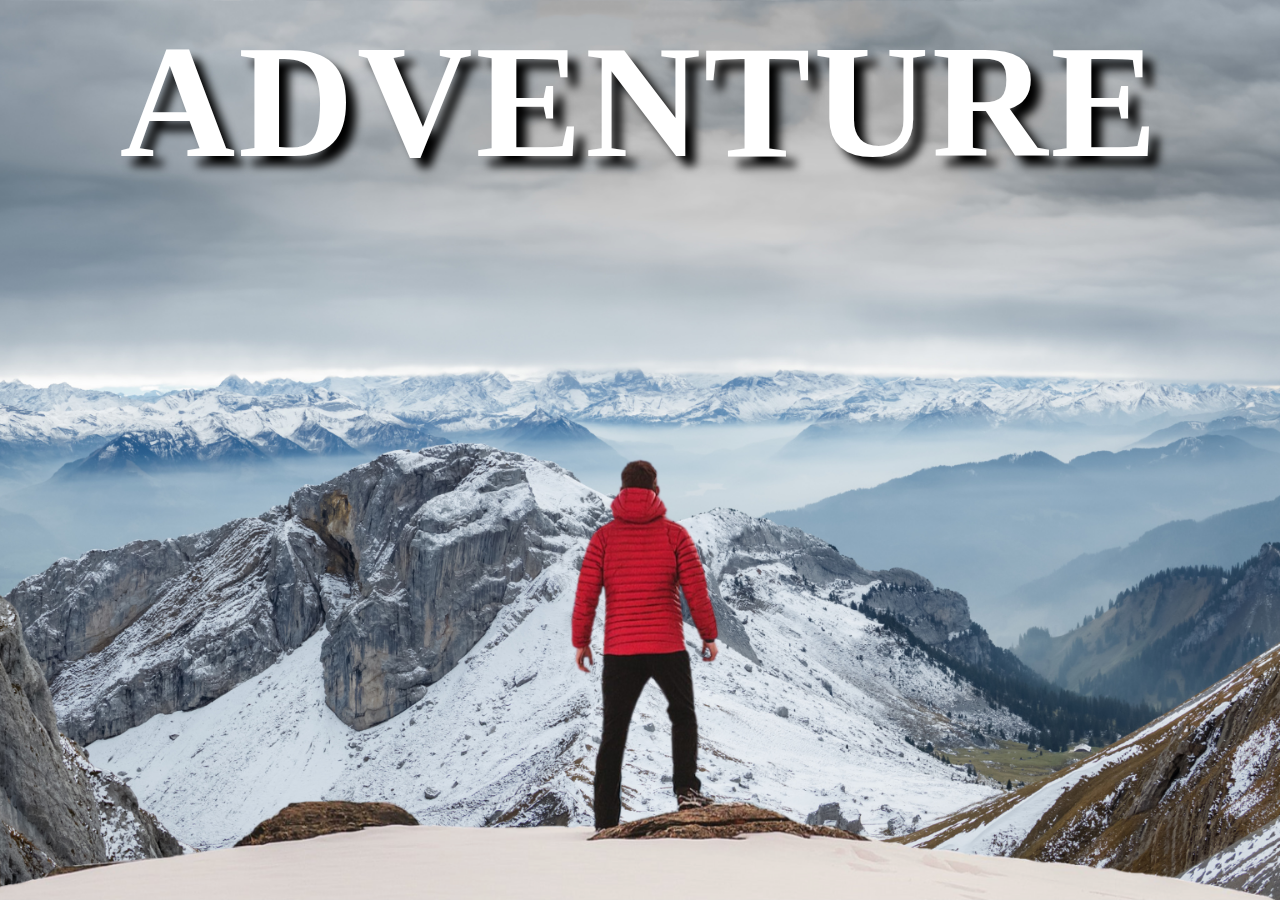
<file: 6-parallax/index.html>
<!DOCTYPE html>
<html lang="en">
<head>
    <meta charset="UTF-8">
    <meta name="viewport" content="width=device-width, initial-scale=1.0">
    <title>Document</title>
    <link rel="stylesheet" href="style.css">
</head>
<body>
    <div id="main-div">


        <div class="container">


        <img src="background.png" class="background">


        <img src="foreground.png" class="foreground">


        <h1>ADVENTURE</h1>

        </div>


        <div class="about">

            <p>Lorem ipsum dolor, sit amet consectetur adipisicing elit. Unde natus, laudantium velit quia laborum ipsa ad doloribus vitae eos similique! Fugiat consequuntur numquam praesentium ut molestias voluptatum est soluta nostrum laudantium reiciendis eveniet, nulla necessitatibus et repellendus animi, modi, deleniti recusandae facilis esse voluptates ipsum quo cupiditate dolorem. Repudiandae eius, aperiam et quo quae mollitia quasi provident tempora quia minus eum molestias corporis obcaecati adipisci dolores, nihil culpa expedita sed minima laboriosam voluptatibus consequuntur in eveniet possimus? Quos eum tenetur impedit commodi mollitia in odit temporibus accusamus, aspernatur tempore laudantium voluptatum. Hic nesciunt sunt assumenda in quos animi accusantium corporis!
            </p>

        </div>



    </div>
    
</body>
</html>
</file>
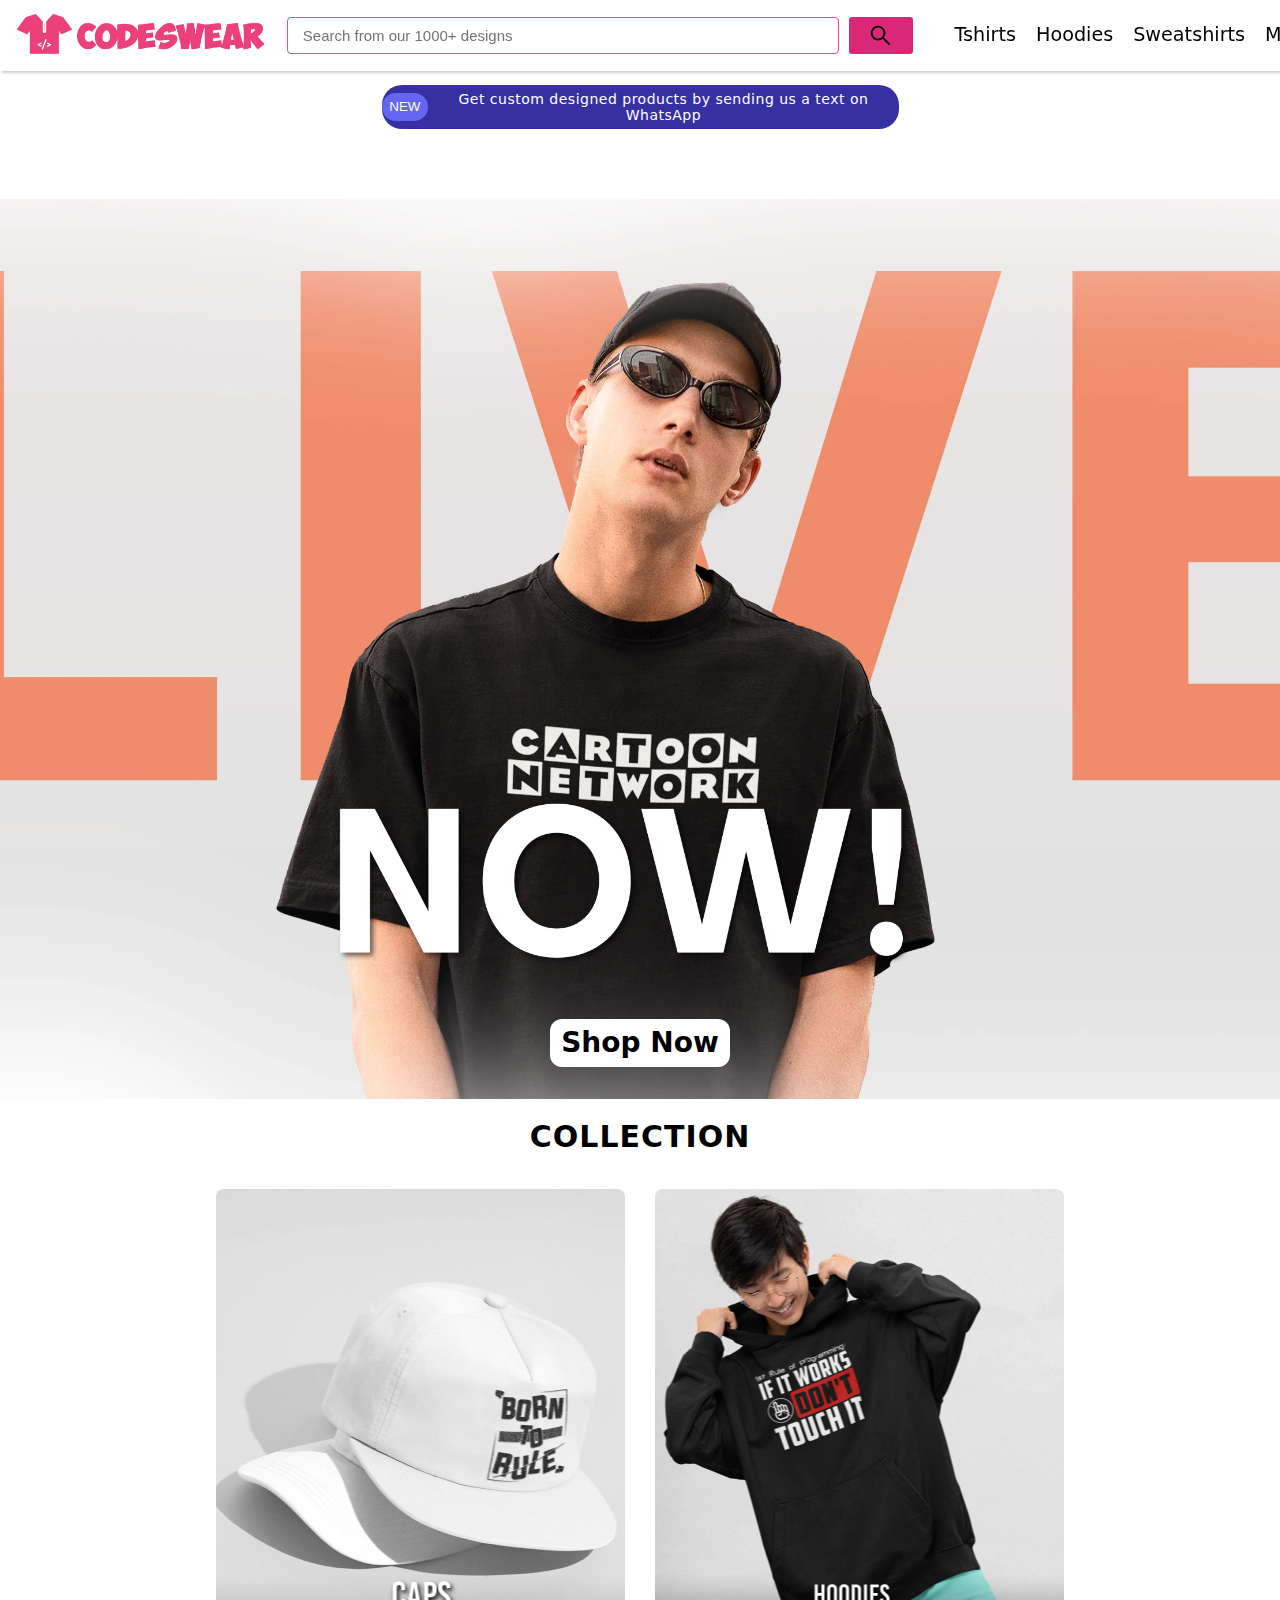
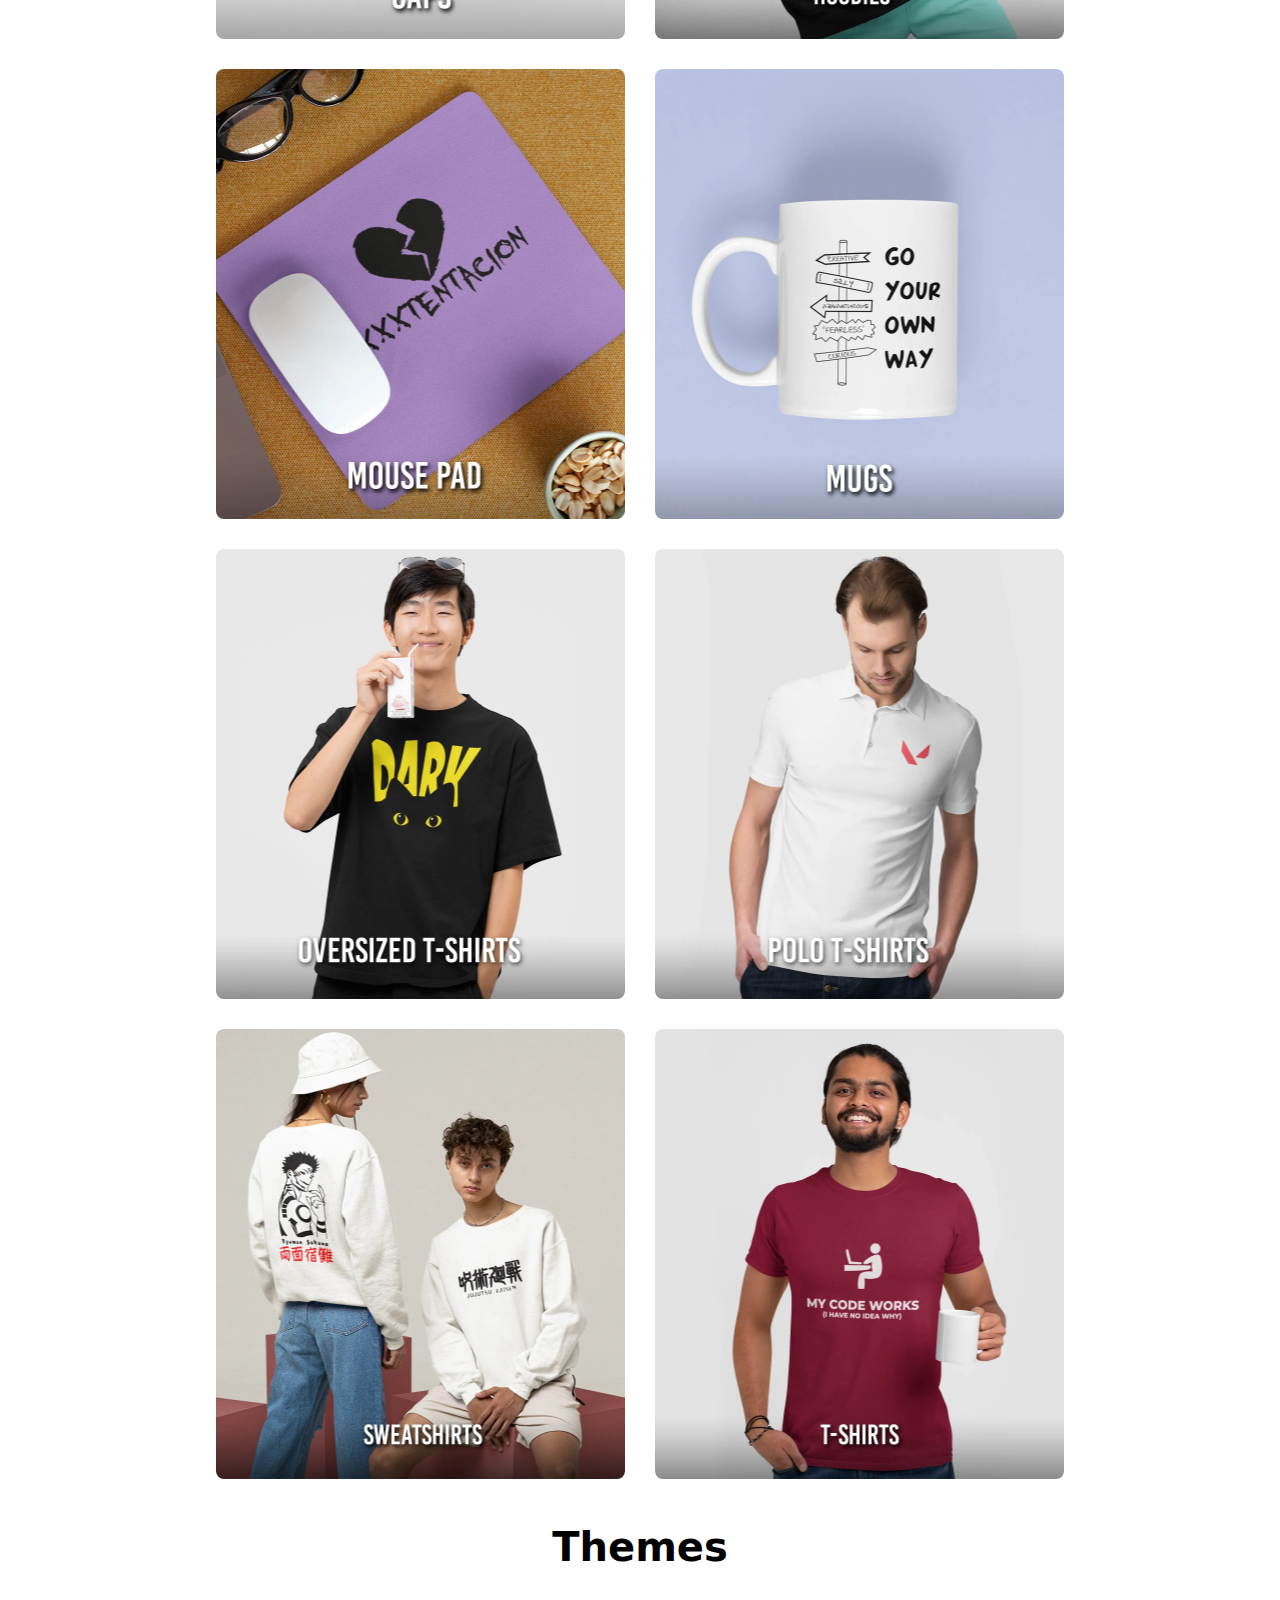
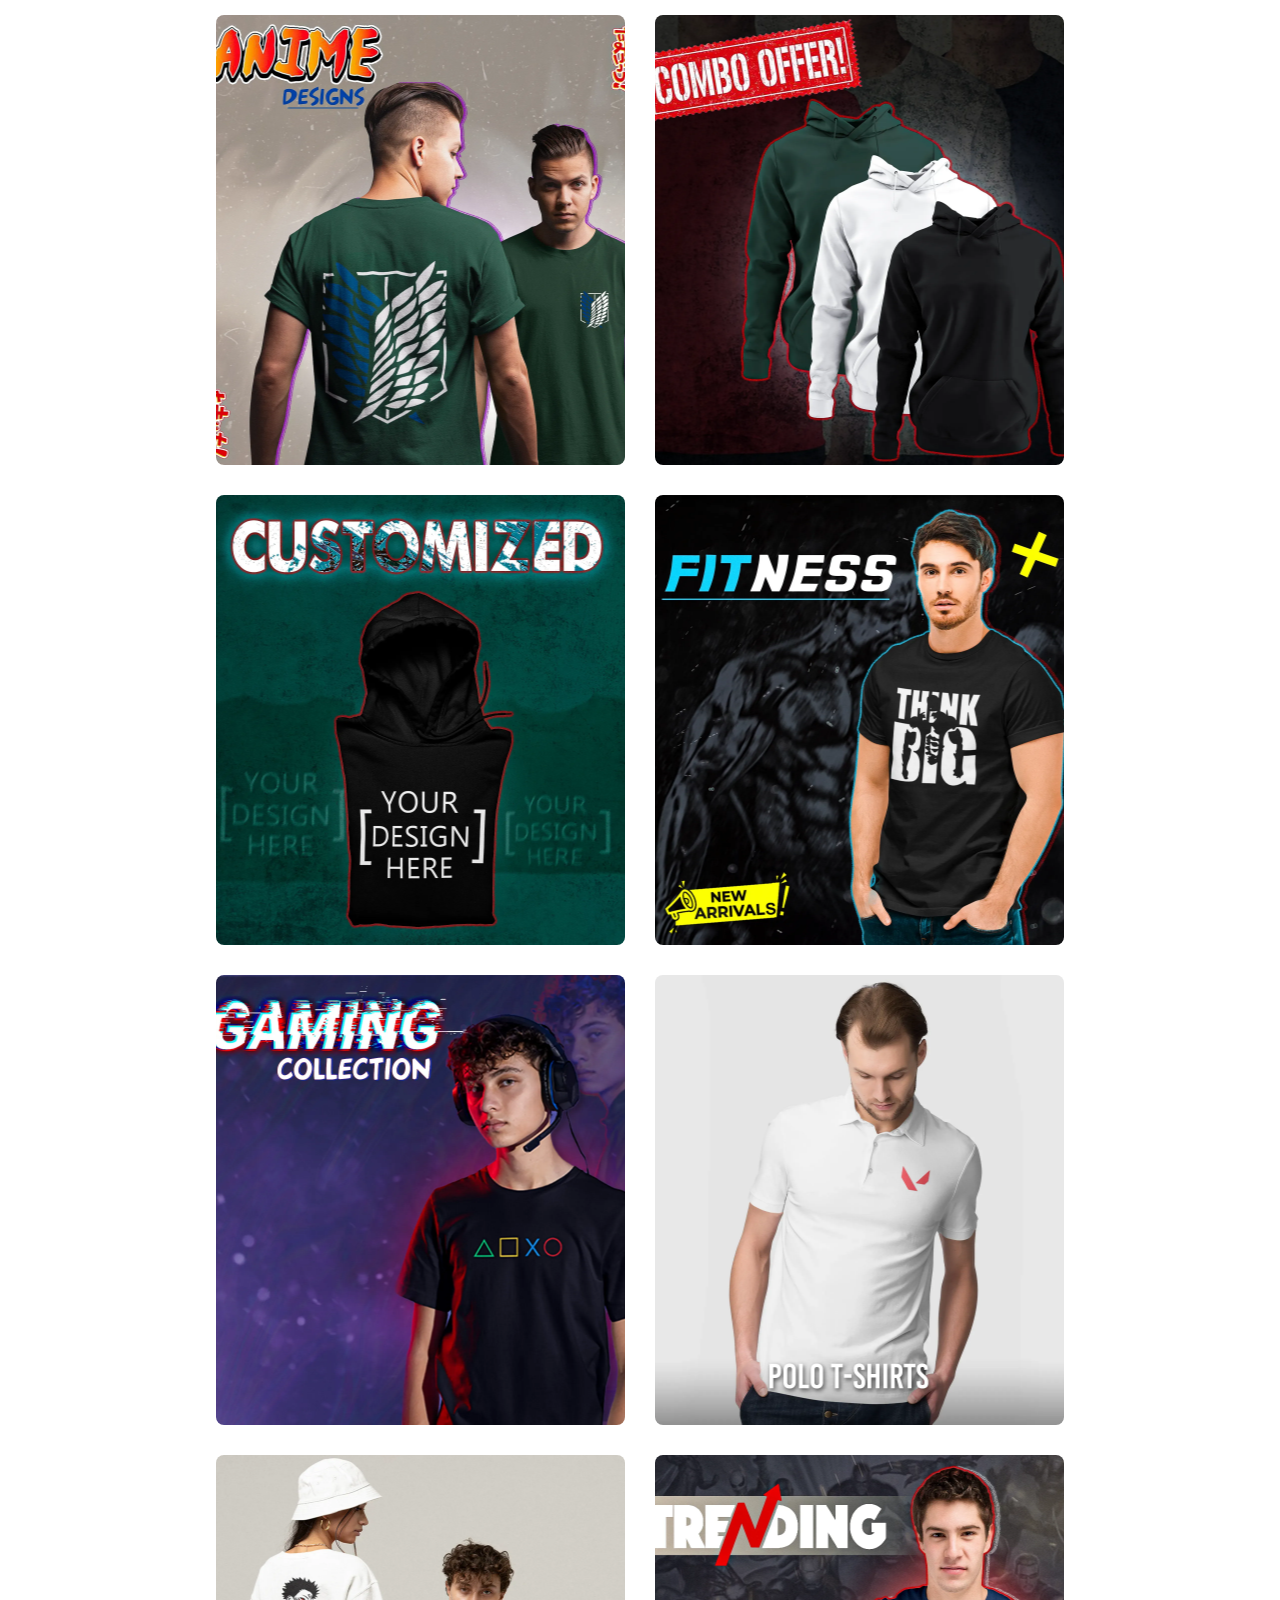
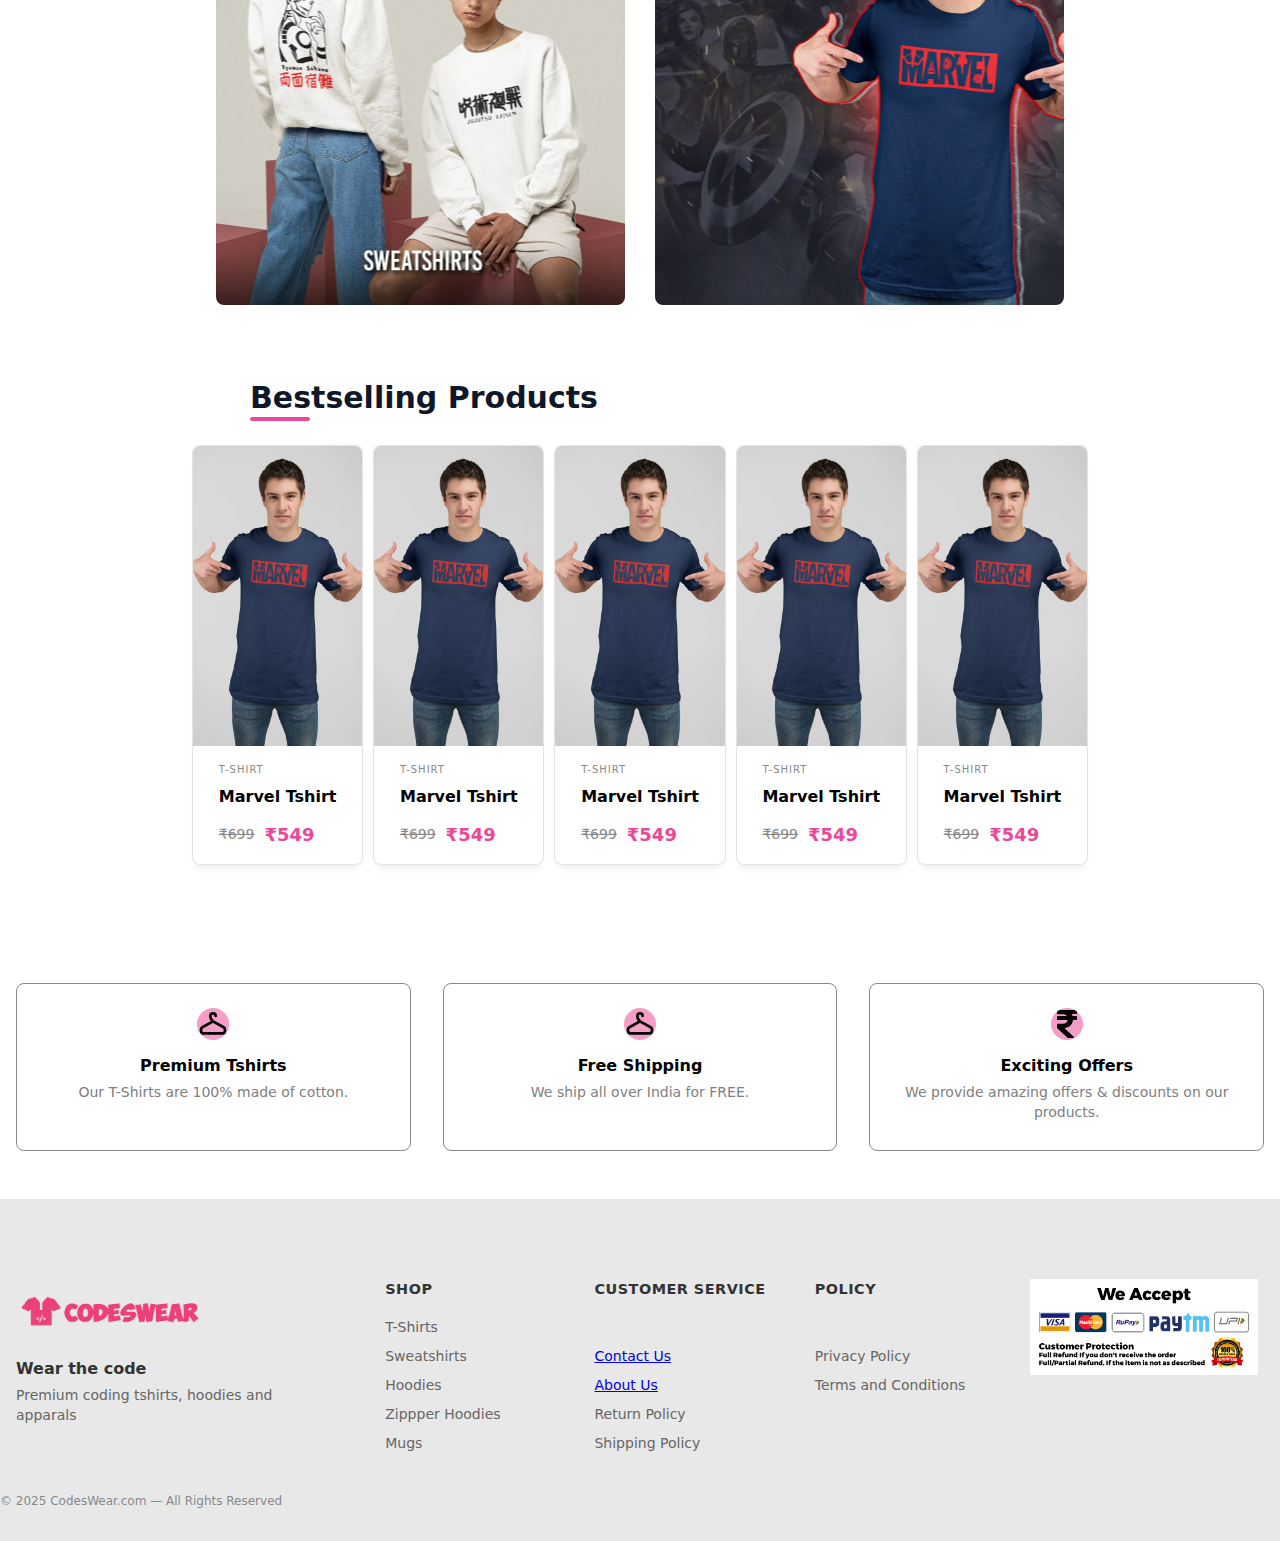
<file: project-1/js/index.html>
<!DOCTYPE html>
<html lang="en">
  <head>
    <meta charset="UTF-8" />
    <meta name="viewport" content="width=device-width, initial-scale=1.0" />
    <link rel="stylesheet" href="../css/style.css" />
    <title>Document</title>
  </head>
  <body>
    <!-- *************HEADER****************** -->
    <header id="header">
      <nav class="navbar">
        <div id="all-content">
          <div class="right-content">
            <div class="logo"></div>

            <div class="search-content">
              <input
                type="text"
                class="context"
                placeholder="Search from our 1000+ designs"
              />
              <input type="button" class="btn-logo" />
            </div>
          </div>
        </div>
        <!-- **********************NAVBAR-ITEMS******************************** -->
        <div class="left-content">
          <ul class="navbar-items">
            <li class="navbar-item">Tshirts</li>
            <li class="navbar-item">Hoodies</li>
            <li class="navbar-item">Sweatshirts</li>
            <li class="navbar-item">Mugs</li>
            <li class="navbar-item">Mousepads</li>
            <li class="navbar-item">Caps</li>
          </ul>
        </div>
        <!-- ************************NAVBAR-ICONS******************************************* -->
        <div class="left-logo">
          <img src="../assets/asset 5.svg" class="shopping-logo" />
          <input type="button" class="login-btn" value="Login" />
          <img src="../assets/asset 11.svg" alt="" class="dark-logo" />
        </div>
      </nav>
    </header>

    <!-- ********************NEW WHATSAPPS******************* -->

    <section>
      <div class="new">
        <button class="new-btn">NEW</button>
        <p class="para">
          Get custom designed products by sending us a text on WhatsApp
        </p>
      </div>
    </section>

    <!-- ************************************************* -->

    <section class="offers">
      <div class="offers-content">
        <p class="shop-now">Shop Now</p>
      </div>
    </section>

    <!--  -->

    <!-- ****************COLLECTION-PART*******************888 -->

    <div class="collection">COLLECTION</div>

    <div class="items-list">
      <ul class="all-items">
        <li class="caps hw"></li>
        <li class="hoodies hw"></li>
        <li class="mouse-pad hw"></li>
        <li class="Mugs hw"></li>
        <li class="oversized-Tshirts hw"></li>
        <li class="polo hw"></li>
        <li class="Sweatshirts hw"></li>
        <li class="tshirt hw"></li>
      </ul>
    </div>

    <!-- ******************THEMES********************* -->

    <div class="themes">Themes</div>

    <!-- xxxxxxxxxxxxxxxxxxxxxxxxxxxxxxx -->

    <div class="items-list">
      <ul class="all-items">
        <li class="anime"></li>
        <li class="combooffers"></li>
        <li class="customized"></li>
        <li class="fitness"></li>
        <li class="gaming"></li>
        <li class="polo"></li>
        <li class="Sweatshirts"></li>
        <li class="treding"></li>
      </ul>
    </div>

    <!-- xxxxxxxxxxxxxxxxxxxxxxxxxxxxxxxxxxxxxxxxxxxxxxx -->

    <!-- *************************BEST SELLING PART******************************* -->

    <div class="best-pro">
      <h2 class="section-title">Bestselling Products</h2>
    </div>

    <!-- ****************************SELLING CART***************************** -->

    <section class="card">
      <div class="all-card">
        <div class="product-card">
          <div class="product-image"></div>

          <div class="product-info">
            <div class="product-category">T-SHIRT</div>

            <h2 class="product-title">Marvel Tshirt</h2>

            <div class="product-pricing">
              <span class="original-price">₹699</span>
              <span class="sale-price">₹549</span>
            </div>
          </div>
        </div>

        <div class="product-card">
          <div class="product-image"></div>
          <div class="product-info">
            <div class="product-category">T-SHIRT</div>
            <h2 class="product-title">Marvel Tshirt</h2>
            <div class="product-pricing">
              <span class="original-price">₹699</span>
              <span class="sale-price">₹549</span>
            </div>
          </div>
        </div>

        <div class="product-card">
          <div class="product-image"></div>
          <div class="product-info">
            <div class="product-category">T-SHIRT</div>
            <h2 class="product-title">Marvel Tshirt</h2>
            <div class="product-pricing">
              <span class="original-price">₹699</span>
              <span class="sale-price">₹549</span>
            </div>
          </div>
        </div>

        <div class="product-card">
          <div class="product-image"></div>
          <div class="product-info">
            <div class="product-category">T-SHIRT</div>
            <h2 class="product-title">Marvel Tshirt</h2>
            <div class="product-pricing">
              <span class="original-price">₹699</span>
              <span class="sale-price">₹549</span>
            </div>
          </div>
        </div>

        <div class="product-card">
          <div class="product-image"></div>
          <div class="product-info">
            <div class="product-category">T-SHIRT</div>
            <h2 class="product-title">Marvel Tshirt</h2>
            <div class="product-pricing">
              <span class="original-price">₹699</span>
              <span class="sale-price">₹549</span>
            </div>
          </div>
        </div>
      </div>
    </section>

    <!-- **********************ABOUT SERVICE*******************************8 -->

    <section id="offers">
      <div class="all-offers">
        <div class="offer-one">
          <div class="offer-logo1"></div>
          <div class="offer-text">Premium Tshirts</div>
          <div class="offer-text1">Our T-Shirts are 100% made of cotton.</div>
        </div>

        <div class="offer-one">
          <div class="offer-logo2"></div>
          <div class="offer-text">Free Shipping</div>
          <div class="offer-text1">We ship all over India for FREE.</div>
        </div>

        <div class="offer-one">
          <div class="offer-logo3"></div>
          <div class="offer-text">Exciting Offers</div>
          <div class="offer-text1">
            We provide amazing offers & discounts on our products.
          </div>
        </div>
      </div>
    </section>

    <!-- ***********************FOOTER***************************** -->

    <footer id="footer">
      <div class="all-footers">
        <div class="first-footer">
          <div class="footer-logo"></div>
          <div class="first-code">Wear the code</div>
          <div class="second-code">
            Premium coding tshirts, hoodies and apparals
          </div>
        </div>

        <div class="shop">
          <ul class="shop-list">
            <li>SHOP</li>
            <li></li>
            <li>T-Shirts</li>
            <li>Sweatshirts</li>
            <li>Hoodies</li>
            <li>Zippper Hoodies</li>
            <li>Mugs</li>
          </ul>
        </div>

        <div class="shop">
          <ul class="shop-list">
            <li>CUSTOMER SERVICE</li>
            <li><br /></li>
            <li><a href="./contact.html">Contact Us</a></li>
            <li><a href="./about.html">About Us</a></li>
            <li>Return Policy</li>
            <li>Shipping Policy</li>
          </ul>
        </div>

        <div class="shop">
          <ul class="shop-list">
            <li>POLICY</li>
            <li><br /></li>
            <li>Privacy Policy</li>
            <li>Terms and Conditions</li>
          </ul>
        </div>

        <div class="payment-logos"></div>
      </div>
      <div class="end">© 2025 CodesWear.com — All Rights Reserved</div>
    </footer>
  </body>
</html>
</file>
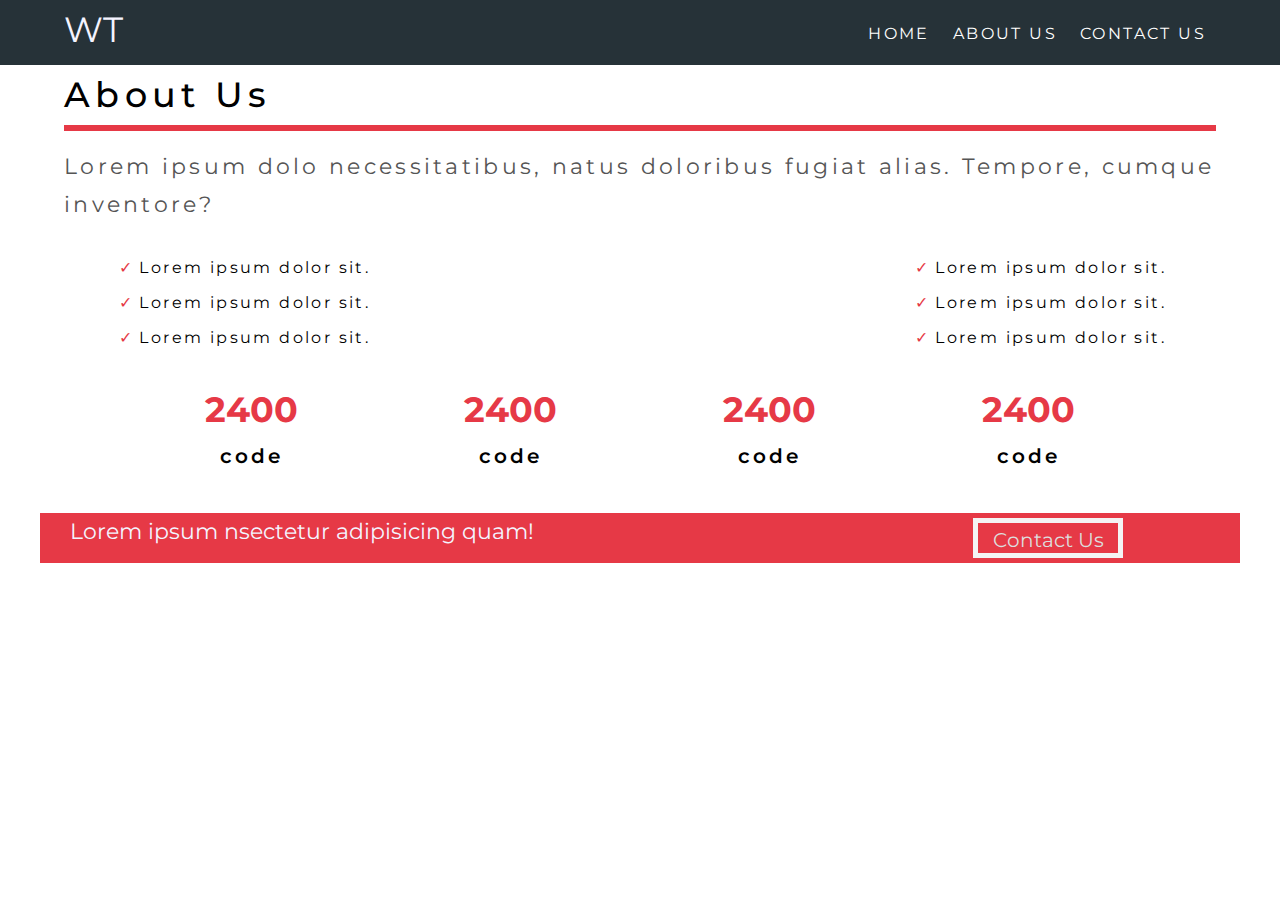
<file: project-3/about.html>
<!DOCTYPE html>
<html lang="en">
<head>
   <meta charset="UTF-8" />
    <meta name="viewport" content="width=device-width, initial-scale=1.0" />
    <link rel="stylesheet" href="./css/style.css" />
    <link rel="stylesheet" href="./css/media.css">
    <title>Document</title>
</head>
<body>
    
<nav class="navbar bg-dark">

    <div class="container">


<div class="logo text-light lg-heading">WT</div>


<ul class="navbar-items">

    <li class="navbar-item"><a href="./index.html">Home</a></li>
    <li class="navbar-item"><a href="./about.html">About Us</a></li>
    <li class="navbar-item"><a href="./contact.html">Contact Us</a></li>



</ul>



</div>


</nav>


<!-- ++++++++++++++about+++++++++ -->

<section class="about">
    <div class="container">
        <h2 class="about-heading lg-heading">About Us</h2>
        <p class="abt-para text-gray md-heading">Lorem ipsum dolo necessitatibus, natus doloribus fugiat alias. Tempore, cumque inventore?</p>
    </div>

    <div class="about-content-box container">

        <div class="about-content box-box1 ">
                <ul>
                    <li>Lorem ipsum dolor sit.</li>
                    <li>Lorem ipsum dolor sit.</li>
                    <li>Lorem ipsum dolor sit.</li>
                </ul>
        </div>


        <div class="about-content box-box2 ">
                <ul>
                    <li>Lorem ipsum dolor sit.</li>
                    <li>Lorem ipsum dolor sit.</li>
                    <li>Lorem ipsum dolor sit.</li>
                </ul>
        </div>


      

    </div>



      <div class="counting-wrapper container">

        <div class="container">
            <div class="counting-box count-1">
                <span class="text-red ">2400</span>
                <p>code</p>
            </div>

             <div class=""></div>
            <div class="counting-box count-2">
                <span class="text-red ">2400</span>
                <p>code</p>
            </div>

             <div class=""></div>
            <div class="counting-box count-3">
                <span class="text-red">2400</span>
                <p>code</p>
            </div>

             <div class=""></div>
            <div class="counting-box count-4">
                <span class="text-red">2400</span>
                <p>code</p>
            </div>

            </div>


        </div>



        
            <div class="cta-banner-content container ">
                <div class="cta-banner-box1 text-light">
                    <span class="md-heading cta-text">Lorem ipsum nsectetur adipisicing  quam!</span>
                    <div class="class-btn"><a href="#" class="btn">Contact Us</a></div>

                </div>

                 <!-- <div class="cta-banner-box2 ">
                  
                </div> -->
            </div>
      

</section>



</body>
</html>
</file>
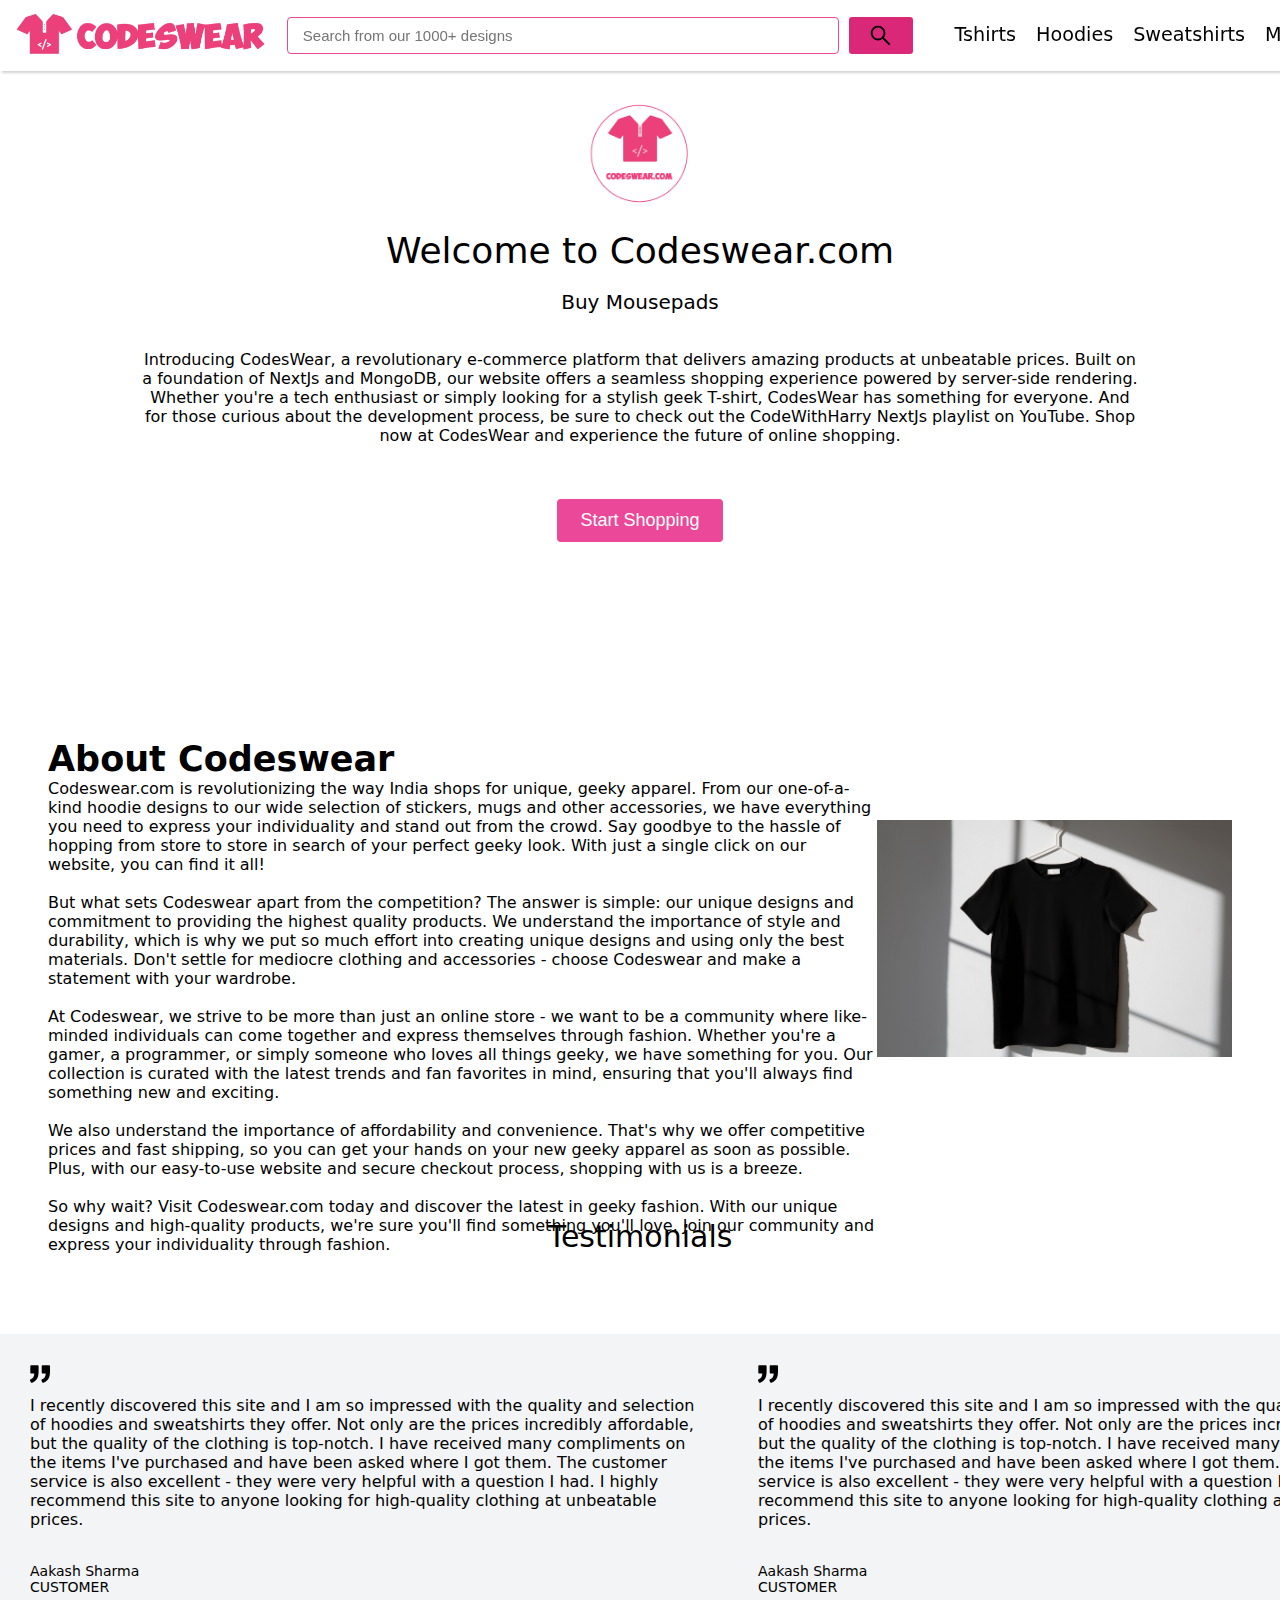
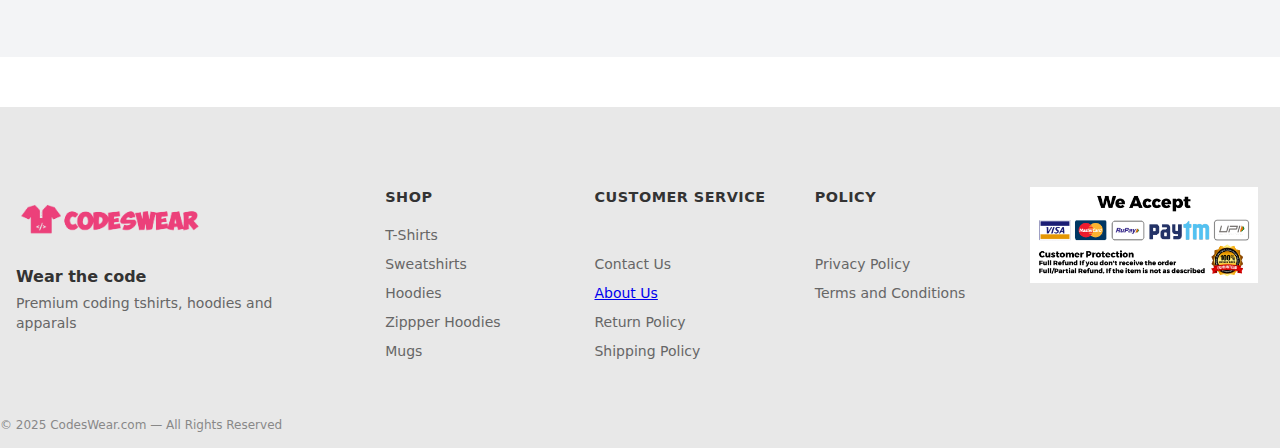
<file: project-1/js/about.html>
<!DOCTYPE html>
<html lang="en">
  <head>
    <meta charset="UTF-8" />
    <meta name="viewport" content="width=device-width, initial-scale=1.0" />
    <link rel="stylesheet" href="../css/about.css" />
    <title>Document</title>
  </head>
  <body>
    <!-- *************HEADER****************** -->
    <header id="header">
      <nav class="navbar">
        <div id="all-content">
          <div class="right-content">
            <div class="logo"></div>

            <div class="search-content">
              <input
                type="text"
                class="context"
                placeholder="Search from our 1000+ designs"
              />
              <input type="button" class="btn-logo" />
            </div>
          </div>
        </div>
        <!-- **********************NAVBAR-ITEMS******************************** -->
        <div class="left-content">
          <ul class="navbar-items">
            <li class="navbar-item">Tshirts</li>
            <li class="navbar-item">Hoodies</li>
            <li class="navbar-item">Sweatshirts</li>
            <li class="navbar-item">Mugs</li>
            <li class="navbar-item">Mousepads</li>
            <li class="navbar-item">Caps</li>
          </ul>
        </div>
        <!-- ************************NAVBAR-ICONS******************************************* -->
        <div class="left-logo">
          <img src="../assets/asset 5.svg" class="shopping-logo" />
          <input type="button" class="login-btn" value="Login" />
          <img src="../assets/asset 11.svg" alt="" class="dark-logo" />
        </div>
      </nav>
    </header>

    <!-- ******************************************888888 -->

    <div class="all-about">
      <div class="about-logo"></div>

      <div class="about-welcome">
        <p>Welcome to Codeswear.com</p>
      </div>

      <div class="about-buy">Buy Mousepads</div>

      <div class="about-web">
        Introducing CodesWear, a revolutionary e-commerce platform that delivers
        amazing products at unbeatable prices. Built on a foundation of NextJs
        and MongoDB, our website offers a seamless shopping experience powered
        by server-side rendering. Whether you're a tech enthusiast or simply
        looking for a stylish geek T-shirt, CodesWear has something for
        everyone. And for those curious about the development process, be sure
        to check out the CodeWithHarry NextJs playlist on YouTube. Shop now at
        CodesWear and experience the future of online shopping.
      </div>

      <div class="start-btn">
        <button>Start Shopping</button>
      </div>
    </div>

    <section>
      <main>
        <div class="main-about">
          <div class="about-para">
            <h1>About Codeswear</h1>
            <p>
              Codeswear.com is revolutionizing the way India shops for unique,
              geeky apparel. From our one-of-a-kind hoodie designs to our wide
              selection of stickers, mugs and other accessories, we have
              everything you need to express your individuality and stand out
              from the crowd. Say goodbye to the hassle of hopping from store to
              store in search of your perfect geeky look. With just a single
              click on our website, you can find it all!
            </p>
            <br />
            <p>
              But what sets Codeswear apart from the competition? The answer is
              simple: our unique designs and commitment to providing the highest
              quality products. We understand the importance of style and
              durability, which is why we put so much effort into creating
              unique designs and using only the best materials. Don't settle for
              mediocre clothing and accessories - choose Codeswear and make a
              statement with your wardrobe.
            </p>
            <br />
            <p>
              At Codeswear, we strive to be more than just an online store - we
              want to be a community where like-minded individuals can come
              together and express themselves through fashion. Whether you're a
              gamer, a programmer, or simply someone who loves all things geeky,
              we have something for you. Our collection is curated with the
              latest trends and fan favorites in mind, ensuring that you'll
              always find something new and exciting.
            </p>
            <br />
            <p>
              We also understand the importance of affordability and
              convenience. That's why we offer competitive prices and fast
              shipping, so you can get your hands on your new geeky apparel as
              soon as possible. Plus, with our easy-to-use website and secure
              checkout process, shopping with us is a breeze.
            </p>
            <br />
            <p>
              So why wait? Visit Codeswear.com today and discover the latest in
              geeky fashion. With our unique designs and high-quality products,
              we're sure you'll find something you'll love. Join our community
              and express your individuality through fashion.
            </p>
          </div>

          <div class="about-img"></div>
        </div>
      </main>

      <div class="Testimonials">Testimonials</div>

      <div class="both">
        <div class="reviewes">
          <span class="reviewe">
            <div class="icon"></div>
            <div class="review-para">
              <p>
                I recently discovered this site and I am so impressed with the
                quality and selection of hoodies and sweatshirts they offer. Not
                only are the prices incredibly affordable, but the quality of
                the clothing is top-notch. I have received many compliments on
                the items I've purchased and have been asked where I got them.
                The customer service is also excellent - they were very helpful
                with a question I had. I highly recommend this site to anyone
                looking for high-quality clothing at unbeatable prices.
              </p>
            </div>
            <div class="name">
              <p>
                Aakash Sharma <br />
                CUSTOMER
              </p>
            </div>
          </span>
        </div>

        <div class="reviewes">
          <span class="reviewe">
            <div class="icon"></div>
            <div class="review-para">
              <p>
                I recently discovered this site and I am so impressed with the
                quality and selection of hoodies and sweatshirts they offer. Not
                only are the prices incredibly affordable, but the quality of
                the clothing is top-notch. I have received many compliments on
                the items I've purchased and have been asked where I got them.
                The customer service is also excellent - they were very helpful
                with a question I had. I highly recommend this site to anyone
                looking for high-quality clothing at unbeatable prices.
              </p>
            </div>
            <div class="name">
              <p>
                Aakash Sharma <br />
                CUSTOMER
              </p>
            </div>
          </span>
        </div>
      </div>
    </section>

    <!-- ***********************FOOTER***************************** -->

    <footer id="footer">
      <div class="all-footers">
        <div class="first-footer">
          <div class="footer-logo"></div>
          <div class="first-code">Wear the code</div>
          <div class="second-code">
            Premium coding tshirts, hoodies and apparals
          </div>
        </div>

        <div class="shop">
          <ul class="shop-list">
            <li>SHOP</li>
            <li></li>
            <li>T-Shirts</li>
            <li>Sweatshirts</li>
            <li>Hoodies</li>
            <li>Zippper Hoodies</li>
            <li>Mugs</li>
          </ul>
        </div>

        <div class="shop">
          <ul class="shop-list">
            <li>CUSTOMER SERVICE</li>
            <li><br /></li>
            <li>Contact Us</li>
            <li><a href="./about.html">About Us</a></li>
            <li>Return Policy</li>
            <li>Shipping Policy</li>
          </ul>
        </div>

        <div class="shop">
          <ul class="shop-list">
            <li>POLICY</li>
            <li><br /></li>
            <li>Privacy Policy</li>
            <li>Terms and Conditions</li>
          </ul>
        </div>

        <div class="payment-logos"></div>
      </div>
      <div class="end">© 2025 CodesWear.com — All Rights Reserved</div>
    </footer>
  </body>
</html>
</file>
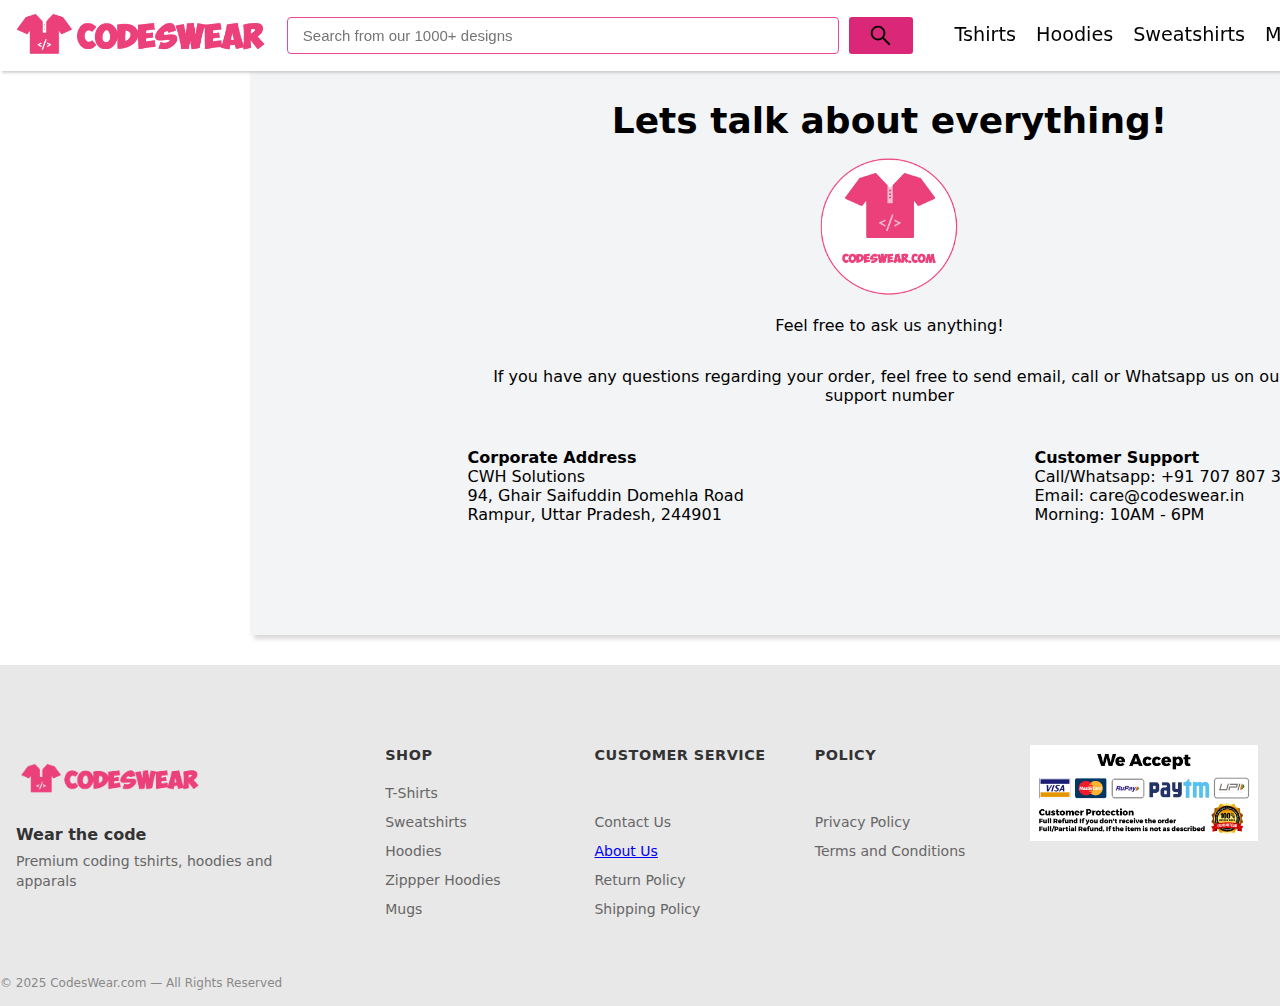
<file: project-1/js/contact.html>
<!DOCTYPE html>
<html lang="en">
  <head>
    <meta charset="UTF-8" />
    <meta name="viewport" content="width=device-width, initial-scale=1.0" />
    <link rel="stylesheet" href="../css/contact.css" />
    <title>Document</title>
  </head>
  <body>
    <!-- *************HEADER****************** -->
    <header id="header">
      <nav class="navbar">
        <div id="all-content">
          <div class="right-content">
            <div class="logo"></div>

            <div class="search-content">
              <input
                type="text"
                class="context"
                placeholder="Search from our 1000+ designs"
              />
              <input type="button" class="btn-logo" />
            </div>
          </div>
        </div>
        <!-- **********************NAVBAR-ITEMS******************************** -->
        <div class="left-content">
          <ul class="navbar-items">
            <li class="navbar-item">Tshirts</li>
            <li class="navbar-item">Hoodies</li>
            <li class="navbar-item">Sweatshirts</li>
            <li class="navbar-item">Mugs</li>
            <li class="navbar-item">Mousepads</li>
            <li class="navbar-item">Caps</li>
          </ul>
        </div>
        <!-- ************************NAVBAR-ICONS******************************************* -->
        <div class="left-logo">
          <img src="../assets/asset 5.svg" class="shopping-logo" />
          <input type="button" class="login-btn" value="Login" />
          <img src="../assets/asset 11.svg" alt="" class="dark-logo" />
        </div>
      </nav>
    </header>

    <section>
      <div class="container">
        <div class="heading">
          <h1>Lets talk about everything!</h1>
        </div>

        <div class="logo-about"></div>

        <div class="heading2">
          <p>Feel free to ask us anything!</p>
        </div>

        <div class="heading3">
          <p>
            If you have any questions regarding your order, feel free to send
            email, call or Whatsapp us on our support number
          </p>
        </div>

        <div class="contact-details">
          <span class="Corporate-Address">
            <p>
              <strong>Corporate Address</strong><br />CWH Solutions<br />94,
              Ghair Saifuddin Domehla Road <br />
              Rampur, Uttar Pradesh, 244901
            </p>
          </span>

          <span class="Customer-Support">
            <p>
              <strong> Customer Support</strong> <br />
              Call/Whatsapp: +91 707 807 3838 <br />Email: care@codeswear.in
              <br />Morning: 10AM - 6PM
            </p>
          </span>
        </div>
      </div>
    </section>

    <!-- ***********************FOOTER***************************** -->

    <footer id="footer">
      <div class="all-footers">
        <div class="first-footer">
          <div class="footer-logo"></div>
          <div class="first-code">Wear the code</div>
          <div class="second-code">
            Premium coding tshirts, hoodies and apparals
          </div>
        </div>

        <div class="shop">
          <ul class="shop-list">
            <li>SHOP</li>
            <li></li>
            <li>T-Shirts</li>
            <li>Sweatshirts</li>
            <li>Hoodies</li>
            <li>Zippper Hoodies</li>
            <li>Mugs</li>
          </ul>
        </div>

        <div class="shop">
          <ul class="shop-list">
            <li>CUSTOMER SERVICE</li>
            <li><br /></li>
            <li>Contact Us</li>
            <li><a href="./about.html">About Us</a></li>
            <li>Return Policy</li>
            <li>Shipping Policy</li>
          </ul>
        </div>

        <div class="shop">
          <ul class="shop-list">
            <li>POLICY</li>
            <li><br /></li>
            <li>Privacy Policy</li>
            <li>Terms and Conditions</li>
          </ul>
        </div>

        <div class="payment-logos"></div>
      </div>
      <div class="end">© 2025 CodesWear.com — All Rights Reserved</div>
    </footer>
  </body>
</html>
</file>
<file: 6-parallax/style.css>
*{
    margin: 0;
    padding: 0;
    box-sizing: border-box;
}



#main-div{
    height: 100vh;
    overflow-x: hidden;
    perspective: 10px;
}



.container{

    position:relative;  
    height: 100%;
    display:flex;

    justify-content: center;

    align-items: center;
    transform-style: preserve-3d;
    z-index: -1;

}


.background{
    /* object-fit: cover; */
    transform: translateZ(-40px) scale(5);
}

.foreground{
    /* object-fit: cover; */
     transform: translateZ(-20px) scale(3);
}

.background, .foreground{
    position:absolute;
    height:100%;
    width:100%;
    object-fit: cover;
    z-index:-1;
}


h1{
    color: #ffffff;
    text-shadow: 10px 10px 10px black;
    font-size: 10rem;
    position: absolute;
    letter-spacing: 3px;
    top: 10px;
    
}
</file>
<file: project-1/css/style.css>
* {
  margin: 0;
  padding: 0;
  box-sizing: border-box;
}

body {
  height: 14444px auto;
  padding-top: 15px;
  font-family: ui-sans-serif, system-ui, -apple-system;
}

#header {
  position: fixed;
  top: 0;
  left: 0;
  width: 100%;
  z-index: 1000;
}

.navbar {
  display: flex;
  height: 70.97px;
  position: fixed;
  width: 100%;
  box-shadow: 2px 2px 2px rgba(176, 174, 174, 0.536);
  flex-wrap: nowrap;
  background-color: white;
  z-index: 1000;
}

#all-content {
  display: flex;
  z-index: 1000;
}

.right-content {
  display: flex;
}

.logo {
  background-image: url(../assets/asset\ 0.png);
  height: 65.5382px;
  width: 266.788px;
  background-position: center;
  background-size: cover;
  background-repeat: no-repeat;
  position: relative;
  padding-left: 20px;
  /* top: 0px; */
  left: 10px;
  margin-right: 20px;
}

.search-content {
  display: flex;
  align-items: center;
  gap: 10px;
  height: auto;
}

.context {
  height: 37.9619px;
  width: 551.944px;
  font-size: 15px;
  border-radius: 4px;
  padding: 0 15px;
  border: 1px solid #ec4899;
  outline: none;
}

.btn-logo {
  height: 37.9619px;
  width: 63.9881px;
  background-color: #db2777;
  background-image: url(../assets/asset\ 9.svg);
  background-position: center;
  background-size: 25px;
  border-radius: 3px;
  background-repeat: no-repeat;
  cursor: pointer;
  border: none;
  fill: white;
}

.navbar-items {
  display: flex;
  list-style: none;
  width: 600.795px;
  height: 43.9763px;
  align-items: center;
  justify-content: center;
  font-size: 1.2rem;
  font-weight: 500;
  gap: 20px;
  margin-top: 0.8rem;
  margin-left: 20px;
}

.login-btn {
  height: 29.9944px;
  width: 50.3472px;
  font-size: 16px;
  background-color: #ec4899;
  border-radius: 8px;
  border: none;
  cursor: pointer;
  color: white;
}

.left-logo {
  display: flex;
  align-items: center;
  gap: 1rem;
  margin-left: 1.1rem;
}

.shopping-logo,
.dark-logo {
  height: 25px;
}

/* ***************************whatsapps-btn******************************** */

section {
  margin-top: 70px;
}

.new {
  /* border: 4px solid black; */
  height: 43.9763px;
  width: 517.005px;
  margin: auto;
  display: flex;
  justify-content: center;
  align-items: center;
  text-align: center;
  border-radius: 20px;
  font-size: 14px;
  letter-spacing: 0.5px;
  justify-content: space-evenly;
  background-color: #3730a3;
  color: white;
}

.new-btn {
  border-radius: 9999px;
  height: 27.9948px;
  width: 48.8436px;
  background-color: #6366f1;
  color: white;
  border: #6366f1;
}

/* ********************main-image******************** */

.offers {
  width: 100%;
  /* display: flex; */
  /* border: 3px solid black;
    height: 1000px; */
}

.offers-content {
  background-image: url(../assets/imgi_2_6.webp);
  background-position: center;
  background-size: cover;
  background-repeat: no-repeat;
  /* object-fit: cover; */
  height: 100vh;
  width: 100%;
  display: flex;
  align-items: flex-end;
  justify-content: flex-end;
  padding: 2rem;
  justify-content: space-around;
  align-items: flex-end;
}

.shop-now {
  background-color: white;
  color: rgb(0, 0, 0);
  font-size: 1.75rem;
  font-weight: bold;
  height: 47.9911px;
  width: 180.835px;
  border-radius: 12px;
  display: flex;
  align-items: center;
  justify-content: center;
  cursor: pointer;
}

/* *************************************************************** */

.collection {
  display: flex;
  justify-content: center;
  margin: 20px;
  font-size: 30px;
  font-weight: bold;
  letter-spacing: 1px;
}

/* xxxxxxxxxxxxxxxxxxxxxxxxxxxxxxxxxxxxxxxxxxxxxxxxxxxxx */

.items-list {
  display: flex;
  /* flex-direction: column; */
}

.all-items {
  /* border: 2px solid black; */
  display: flex;
  gap: 30px;
  height: auto;
  justify-content: center;
  align-items: center;
  width: 100%;
  padding: 15px 50px;
  flex-wrap: wrap;
  /* z-index: -1; */
}

.all-items li {
  display: flex;
  /* border: 2px solid black; */
  height: 450px;
  width: 409px;
  transition: transform 0.1s ease;
}

.all-items li:hover {
  box-shadow: 10px 10px 10px rgba(64, 63, 63, 0.624);
  transform: scale(1.1);
  z-index: 10;
}

.caps {
  background-image: url(../assets/imgi_14_caps.webp);
  background-position: center;
  background-size: cover;
  background-repeat: no-repeat;
  height: 450px;
  width: 409px;
  border-radius: 8px;
}

.hoodies {
  background-image: url(../assets/imgi_15_hoodie.webp);
  background-position: center;
  background-size: cover;
  background-repeat: no-repeat;
  height: 450px;
  width: 409px;
  border-radius: 8px;
}

.mouse-pad {
  background-image: url(../assets/imgi_16_mousepad.webp);
  background-position: center;
  background-size: cover;
  background-repeat: no-repeat;
  height: 450px;
  width: 409px;
  border-radius: 8px;
}

.Mugs {
  background-image: url(../assets/imgi_17_mugs.webp);
  background-position: center;
  background-size: cover;
  background-repeat: no-repeat;
  height: 450px;
  width: 409px;
  border-radius: 8px;
}

.oversized-Tshirts {
  background-image: url(../assets/imgi_18_oversizedtshirt.webp);
  background-position: center;
  background-size: cover;
  background-repeat: no-repeat;
  height: 100%;
  width: 100%;
  border-radius: 8px;
}

.polo {
  background-image: url(../assets/imgi_19_polotshirts.webp);
  background-position: center;
  background-size: cover;
  background-repeat: no-repeat;
  height: 100%;
  width: 100%;
  border-radius: 8px;
}

.Sweatshirts {
  background-image: url(../assets/imgi_20_sweatshirt.webp);
  background-position: center;
  background-size: cover;
  background-repeat: no-repeat;
  height: 100%;
  width: 100%;
  border-radius: 8px;
}

.tshirt {
  background-image: url(../assets/imgi_21_tshirt.webp);
  background-position: center;
  background-size: cover;
  background-repeat: no-repeat;
  height: 100%;
  width: 100%;
  border-radius: 8px;
}

/* ********************************************************************* */

.themes {
  font-size: 40px;
  font-weight: bold;
  text-align: center;
  margin: 30px 0px 30px 0px;
}

/* ********************************************************************* */

.anime {
  background-image: url(../assets/anime.webp);
  background-position: center;
  background-size: cover;
  background-repeat: no-repeat;
  height: 450px;
  width: 409px;
  border-radius: 8px;
}

.combooffers {
  background-image: url(../assets/combooffers.webp);
  background-position: center;
  background-size: cover;
  background-repeat: no-repeat;
  height: 450px;
  width: 409px;
  border-radius: 8px;
}

.customized {
  background-image: url(../assets/customized.webp);
  background-position: center;
  background-size: cover;
  background-repeat: no-repeat;
  height: 450px;
  width: 409px;
  border-radius: 8px;
}

.fitness {
  background-image: url(../assets/fitness.webp);
  background-position: center;
  background-size: cover;
  background-repeat: no-repeat;
  height: 450px;
  width: 409px;
  border-radius: 8px;
}

.gaming {
  background-image: url(../assets/gaming.webp);
  background-position: center;
  background-size: cover;
  background-repeat: no-repeat;
  height: 100%;
  width: 100%;
  border-radius: 8px;
}

.lifestyle {
  background-image: url(../assets/lifestyle.webp);
  background-position: center;
  background-size: cover;
  background-repeat: no-repeat;
  height: 100%;
  width: 100%;
  border-radius: 8px;
}

.programming {
  background-image: url(../assets/programming.webp);
  background-position: center;
  background-size: cover;
  background-repeat: no-repeat;
  height: 100%;
  width: 100%;
  border-radius: 8px;
}

.treding {
  background-image: url(../assets/trending.webp);
  background-position: center;
  background-size: cover;
  background-repeat: no-repeat;
  height: 100%;
  width: 100%;
  border-radius: 8px;
}

/* xxxxxxxxxxxxxxxxxxxxxxxxxxxxxxxxxxxxxxxxxxxxx */

/* ******************************** */

.best-pro {
  font-size: 30px;
}

.section-title {
  font-size: 20px;
  font-weight: 600;
  color: #0f172a;
  display: inline-block;
  position: relative;
  margin-bottom: 20px;
  font-size: 30px;
  left: 250px;
  top: 60px;
}

.section-title::after {
  content: "";
  position: absolute;
  left: 0;
  bottom: -6px;
  width: 60px;
  height: 4px;
  background: #ec4899;
  border-radius: 4px;
}

/* ****************************************************** */

.all-card {
  display: flex;
  width: 70%;
  margin: auto;
  justify-content: space-between;
  align-items: flex-start;
  gap: 10px;
}

.product-card {
  width: 250px;
  background: #fff;
  border-radius: 8px;
  box-shadow: 0 8px 10px -6px rgba(0, 0, 0, 0.1);
  overflow: hidden;
  display: flex;
  flex-direction: column;
  border: 0.5px solid rgba(167, 159, 159, 0.293);
  align-items: center;
}

.product-image {
  width: 250px;
  height: 300px;
  background: #ffffff;
  background-image: url(../assets/0.webp);
  background-position: center;
  background-size: contain;
  background-repeat: no-repeat;
  transition: transform 1.1s ease;
}

.product-image:hover {
  background-image: url(../assets/1.webp);
  transform: scale(1);
}

.product-info {
  flex: 1;
  padding: 1rem;
  font-size: 1rem;
  line-height: 1.5;
  font-weight: 400;
  color: #000;
  background-color: #fff;
}

.product-category {
  color: #888;
  font-size: 0.625rem;
  text-transform: uppercase;
  margin-bottom: 0.25rem;
  letter-spacing: 1px;
}

.product-title {
  font-size: 1rem;
  font-weight: 600;
  margin: 0.5rem 0 0.75rem 0;
}

.product-pricing {
  display: flex;
  align-items: center;
}

.original-price {
  color: #888;
  text-decoration: line-through;
  font-size: 0.875rem;
}

.sale-price {
  font-size: 1.125rem;
  font-weight: 600;
  margin-left: 0.625rem;
  color: #ec4899;
}

/* ***********************************************8 */

#offers {
  padding: 3rem 0;
}

.all-offers {
  display: flex;
  justify-content: center;
  gap: 2rem;
  flex-wrap: wrap;
  max-width: 90rem;
  margin: 0 auto;
  padding: 0 1rem;
}

.offer-one {
  border: 1px solid #888;
  border-radius: 8px;
  height: 10.5rem;
  width: 30rem;
  max-width: 100%;
  padding: 1.5rem;
  text-align: center;
  flex: 1;
  min-width: 20rem;
}

.offer-logo1,
.offer-logo2,
.offer-logo3 {
  background-position: center;
  background-size: contain;
  background-repeat: no-repeat;
  background-color: #ec489a8a;
  height: 2rem;
  width: 2rem;
  border-radius: 50%;
  margin: 0 auto 1rem auto;
  color: #ec4899;
}

.offer-logo1 {
  background-image: url(../assets/download\ \(2\).svg);
}

.offer-logo2 {
  background-image: url(../assets/download\ \(2\).svg);
}

.offer-logo3 {
  background-image: url(../assets/download.svg);
}

.offer-text {
  font-size: 1rem;
  font-weight: bold;
  text-align: center;
  margin-bottom: 0.5rem;
}

.offer-text1 {
  font-size: 0.875rem;
  color: gray;
  text-align: center;
  line-height: 1.4;
}

/* ********************************************************************* */

#footer {
  background-color: #e8e8e8;
  padding: 3rem 0 1rem 0;
  width: 100%;
  overflow: hidden;
  height: 38vh;
}

.all-footers {
  display: flex;
  gap: 2.5rem;
  justify-content: space-between;
  align-items: flex-start;
  max-width: 80rem;
  margin: 0 auto;
  padding: 2rem 1rem;
  flex-wrap: wrap;
}

.first-footer {
  flex: 1;
  max-width: 20rem;
  color: #888;
  text-align: left;
  min-width: 15rem;
}

.footer-logo {
  background-image: url(../assets/asset\ 0.png);
  background-position: left center;
  background-size: contain;
  background-repeat: no-repeat;
  height: 4rem;
  width: 12rem;
  margin-bottom: 1rem;
}

.first-code {
  font-size: 1rem;
  margin-bottom: 0.5rem;
  text-align: left;
  font-weight: 600;
  color: #333;
}

.second-code {
  font-size: 0.875rem;
  text-align: left;
  line-height: 1.4;
  color: #666;
}

.shop {
  flex: 0 0 auto;
  min-width: 10rem;
}

.shop-list {
  width: 100%;
  text-align: left;
  padding: 0;
  margin: 0;
}

.shop-list li {
  list-style: none;
  font-size: 0.875rem;
  color: #666;
  margin-bottom: 0.5rem;
  line-height: 1.5;
}

.shop-list li:first-child {
  font-weight: bold;
  color: #333;
  font-size: 0.9rem;
  text-transform: uppercase;
  letter-spacing: 0.5px;
  margin-bottom: 1rem;
}

.payment-logos {
  flex: 0 0 auto;
  height: 6rem;
  width: 15rem;
  background-image: url(../assets/pay.png);
  background-position: center;
  background-size: contain;
  background-repeat: no-repeat;
}

.end {
  /* text-align: center; */
  font-size: 0.75rem;
  color: #888;
  /* padding: 1rem 3rem; */
  /* border-top: 1px solid #ccc; */
  /* margin-top: 1rem; */
}
</file>
<file: project-3/css/media.css>
/* for  phone*/




@media (min-width:375px) and (max-width:650px){

    html{

        font-size: 8px;
    }
    

    #header .navbar .logo{
        float: none;
        width: 100%;
    }


      #header .navbar .navbar-items{
        float: none;
        width: 100%;
    }


    .navbar{
        text-align: center;
    }

    .header-content h1{
        display: none;
    }


    .header-content{
        width: 80%;
    }


    .boxwrapper1 .img-box1 , .boxwrapper1 .text-box1{
        float: none;
        width: 100%;

    }

       .boxwrapper2 .img-box2 , .boxwrapper2 .text-box2{
        float: none;
        width: 100%;

    }
 .boxwrapper3 .img-box3 , .boxwrapper3 .text-box3{
        float: none;
        width: 100%;

    }

    .box {
        height: 100%;
        text-align: center;
    }


    .features .wrapper-box{
        float: none;
        width: 100%;
        margin-bottom: 2rem ;
    }

}


/* for ipad */

@media (min-width:651px) and (max-width:1160px){

 html{

        font-size: 8px;
    }
    

    .navbar{
        text-align: center;
    }



    .header-content{
        width: 80%;
    }

    

    .boxwrapper1 .img-box1 , .boxwrapper1 .text-box1{
        float: none;
        width: 100%;

    }

       .boxwrapper2 .img-box2 , .boxwrapper2 .text-box2{
        float: none;
        width: 100%;

    }
 .boxwrapper3 .img-box3 , .boxwrapper3 .text-box3{
        float: none;
        width: 100%;

    }

    .box {
        height: 100%;
        text-align: center;
    }


    .features .wrapper-box{
        float: none;
        width: 100%;
        margin-bottom: 2rem ;
        /* border: 2px solid black; */
    }      

}






/*  about media querey */




@media (min-width:375px) and (max-width:650px){

   
 html{

        font-size: 8px;
    }


    .container .logo , .navbar-items{
        text-align: center;
        width: 100%;

    }
    

  .container .about-heading  {
    text-align: center;
    padding: 3rem;

}


.abt-para{
    font-size: 15px;
    width: 100%;
}


.about-content-box .box-box1 {
    
    width: 250px;
    float: right;
    text-align: center;
    display: block;
}   


.about-content-box  .box-box2 {
    float: right;
    width: 250px;
    text-align: center;
    justify-items: center;      

}


/* **************************************8 */


.count-1,.count-2,.count-3,.count-4{
    display: inline-block;
    float: none;
}


/* ********************************* */



.cta-banner-box1{
    border: 2px solid black;
    height: 100%;
}


.cta-text{
    display: inline-block;
    text-align: center;
}

.btn{
    float: none;
    display: inline-block;
    /* width: 100%; */
}



}
</file>
<file: project-1/css/about.css>
* {
  padding: 0;
  margin: 0;
  box-sizing: border-box;
}

body {
  font-family: ui-sans-serif, system-ui, -apple-system;
  height: 1400px;
}

#header {
  position: fixed;
  top: 0;
  left: 0;
  width: 100%;
  z-index: 1000;
}

.navbar {
  display: flex;
  height: 70.97px;
  position: fixed;
  width: 100%;
  box-shadow: 2px 2px 2px rgba(176, 174, 174, 0.536);
  flex-wrap: nowrap;
  background-color: white;
  z-index: 1000;
}

#all-content {
  display: flex;
  z-index: 1000;
}

.right-content {
  display: flex;
}

.logo {
  background-image: url(../assets/asset\ 0.png);
  height: 65.5382px;
  width: 266.788px;
  background-position: center;
  background-size: cover;
  background-repeat: no-repeat;
  position: relative;
  padding-left: 20px;
  /* top: 0px; */
  left: 10px;
  margin-right: 20px;
}

.search-content {
  display: flex;
  align-items: center;
  gap: 10px;
  height: auto;
}

.context {
  height: 37.9619px;
  width: 551.944px;
  font-size: 15px;
  border-radius: 4px;
  padding: 0 15px;
  border: 1px solid #ec4899;
  outline: none;
}

.btn-logo {
  height: 37.9619px;
  width: 63.9881px;
  background-color: #db2777;
  background-image: url(../assets/asset\ 9.svg);
  background-position: center;
  background-size: 25px;
  border-radius: 3px;
  background-repeat: no-repeat;
  cursor: pointer;
  border: none;
  fill: white;
}

.navbar-items {
  display: flex;
  list-style: none;
  width: 600.795px;
  height: 43.9763px;
  align-items: center;
  justify-content: center;
  font-size: 1.2rem;
  font-weight: 500;
  gap: 20px;
  margin-top: 0.8rem;
  margin-left: 20px;
}

.login-btn {
  height: 29.9944px;
  width: 50.3472px;
  font-size: 16px;
  background-color: #ec4899;
  border-radius: 8px;
  border: none;
  cursor: pointer;
  color: white;
}

.left-logo {
  display: flex;
  align-items: center;
  gap: 1rem;
  margin-left: 1.1rem;
}

.shopping-logo,
.dark-logo {
  height: 25px;
}

.all-about {
  height: 638.92px;
  width: 1535.98px auto;
  display: flex;
  flex-direction: column;
  justify-content: center;
  align-items: center;
  gap: 20px;
}

.about-logo {
  background-image: url(../assets/codeswearcircle.png);
  background-position: center;
  background-size: contain;
  background-repeat: no-repeat;
  height: 112.491px;
  width: 143.989px;
  /* border: 2px solid black; */
}

.about-welcome {
  /* border: 2px solid black; */
  height: 39.9926px;
  width: 997.334px;
  text-align: center;
  font-size: 36px;
}

.about-buy {
  /* border: 2px solid pink; */
  font-size: 20px;
  height: 39.9926px;
  width: 997.334px;
  text-align: center;
}

.about-web {
  /* border: 2px solid blue; */
  font-size: 16px;
  height: 129.334px;
  width: 997.334px;
  text-align: center;
  /* padding-top: 20px; */
}

.start-btn button {
  background-color: #ec4899;
  width: 166px;
  height: 43px;
  color: white;
  font-size: 18px;
  border-radius: 4px;
  border: none;
}

/* ********************************************************** */
.main-about {
  display: flex;
  justify-content: space-evenly;
  margin-top: 100px;
  padding: 0rem 3rem;
}

.about-para {
  /* border: 2px solid black; */
  height: 400px;
  width: 1168px;
  font-size: 16px;
}

.about-img {
  /* border: 2px solid black; */
  background-image: url(../assets/order.jpg);
  background-position: center;
  background-repeat: no-repeat;
  background-size: contain;
  height: 400px;
  width: 500px;
}

h1 {
  font-size: 35px;
}

/* ********************************************************* */

.reviewes {
  /* border: 2px solid black; */
  width: 731px;
  height: 323px;
  padding: 30px;
  justify-content: center;
  background-color: #f3f4f6;
}

.about-test {
  border: 3px solid brown;
}

.Testimonials {
  font-size: 30px;
  font-weight: 500;
  text-align: center;
  margin: 5rem 0rem;
}

.icon {
  background-image: url(../assets/icon.svg);
  background-position: center;
  background-repeat: no-repeat;
  background-size: contain;
  height: 20px;
  width: 20px;
  /* border: 2px solid black; */
  margin-bottom: 12px;
}

.review-para {
  /* border: 2px solid black; */
  color: #000;
  width: 668px;
  height: 155px;
  justify-content: center;
  font-size: 16px;
  margin-bottom: 12px;
}

.name {
  /* border: 2px solid black; */
  font-size: 14px;
}

.both {
  display: flex;
  justify-content: space-evenly;
  margin-bottom: 50px;
}

/* ***********Footer******************* */

#footer {
  background-color: #e8e8e8;
  padding: 3rem 0 1rem 0;
  width: 100%;
  overflow: hidden;
  height: auto;
}

.all-footers {
  display: flex;
  gap: 2.5rem;
  justify-content: space-between;
  align-items: flex-start;
  max-width: 80rem;
  margin: 0 auto;
  padding: 2rem 1rem;
  flex-wrap: wrap;
}

.first-footer {
  flex: 1;
  max-width: 20rem;
  color: #888;
  text-align: left;
  min-width: 15rem;
}

.footer-logo {
  background-image: url(../assets/asset\ 0.png);
  background-position: left center;
  background-size: contain;
  background-repeat: no-repeat;
  height: 4rem;
  width: 12rem;
  margin-bottom: 1rem;
}

.first-code {
  font-size: 1rem;
  margin-bottom: 0.5rem;
  text-align: left;
  font-weight: 600;
  color: #333;
}

.second-code {
  font-size: 0.875rem;
  text-align: left;
  line-height: 1.4;
  color: #666;
}

.shop {
  flex: 0 0 auto;
  min-width: 10rem;
}

.shop-list {
  width: 100%;
  text-align: left;
  padding: 0;
  margin: 0;
}

.shop-list li {
  list-style: none;
  font-size: 0.875rem;
  color: #666;
  margin-bottom: 0.5rem;
  line-height: 1.5;
}

.shop-list li:first-child {
  font-weight: bold;
  color: #333;
  font-size: 0.9rem;
  text-transform: uppercase;
  letter-spacing: 0.5px;
  margin-bottom: 1rem;
}

.payment-logos {
  flex: 0 0 auto;
  height: 6rem;
  width: 15rem;
  background-image: url(../assets/pay.png);
  background-position: center;
  background-size: contain;
  background-repeat: no-repeat;
}

.end {
  /* text-align: center; */
  font-size: 0.75rem;
  color: #888;
  /* padding: 1rem 3rem; */
  /* border-top: 1px solid #ccc; */
  margin-top: 1rem;
}
</file>
<file: project-1/css/contact.css>
* {
  padding: 0;
  margin: 0;
  box-sizing: border-box;
}

body {
  font-family: ui-sans-serif, system-ui, -apple-system;
  height: 1400px auto;
}

#header {
  position: fixed;
  top: 0;
  left: 0;
  width: 100%;
  z-index: 1000;
}

.navbar {
  display: flex;
  height: 70.97px;
  position: fixed;
  width: 100%;
  box-shadow: 2px 2px 2px rgba(176, 174, 174, 0.536);
  flex-wrap: nowrap;
  background-color: white;
  z-index: 1000;
}

#all-content {
  display: flex;
  z-index: 1000;
}

.right-content {
  display: flex;
}

.logo {
  background-image: url(../assets/asset\ 0.png);
  height: 65.5382px;
  width: 266.788px;
  background-position: center;
  background-size: cover;
  background-repeat: no-repeat;
  position: relative;
  padding-left: 20px;
  /* top: 0px; */
  left: 10px;
  margin-right: 20px;
}

.search-content {
  display: flex;
  align-items: center;
  gap: 10px;
  height: auto;
}

.context {
  height: 37.9619px;
  width: 551.944px;
  font-size: 15px;
  border-radius: 4px;
  padding: 0 15px;
  border: 1px solid #ec4899;
  outline: none;
}

.btn-logo {
  height: 37.9619px;
  width: 63.9881px;
  background-color: #db2777;
  background-image: url(../assets/asset\ 9.svg);
  background-position: center;
  background-size: 25px;
  border-radius: 3px;
  background-repeat: no-repeat;
  cursor: pointer;
  border: none;
  fill: white;
}

.navbar-items {
  display: flex;
  list-style: none;
  width: 600.795px;
  height: 43.9763px;
  align-items: center;
  justify-content: center;
  font-size: 1.2rem;
  font-weight: 500;
  gap: 20px;
  margin-top: 0.8rem;
  margin-left: 20px;
}

.login-btn {
  height: 29.9944px;
  width: 50.3472px;
  font-size: 16px;
  background-color: #ec4899;
  border-radius: 8px;
  border: none;
  cursor: pointer;
  color: white;
}

.left-logo {
  display: flex;
  align-items: center;
  gap: 1rem;
  margin-left: 1.1rem;
}

.shopping-logo,
.dark-logo {
  height: 25px;
}

.all-about {
  height: 638.92px;
  width: 1535.98px auto;
  display: flex;
  flex-direction: column;
  justify-content: center;
  align-items: center;
  gap: 20px;
}

.about-logo {
  background-image: url(../assets/codeswearcircle.png);
  background-position: center;
  background-size: contain;
  background-repeat: no-repeat;
  height: 112.491px;
  width: 143.989px;
  /* border: 2px solid black; */
}

.about-welcome {
  /* border: 2px solid black; */
  height: 39.9926px;
  width: 997.334px;
  text-align: center;
  font-size: 36px;
}

.about-buy {
  /* border: 2px solid pink; */
  font-size: 20px;
  height: 39.9926px;
  width: 997.334px;
  text-align: center;
}

.about-web {
  /* border: 2px solid blue; */
  font-size: 16px;
  height: 129.334px;
  width: 997.334px;
  text-align: center;
  /* padding-top: 20px; */
}

.start-btn button {
  background-color: #ec4899;
  width: 166px;
  height: 43px;
  color: white;
  font-size: 18px;
  border-radius: 4px;
  border: none;
}

.container {
  /* border: 2px solid black; */
  height: 585px;
  width: 1279px;
  background-color: #f3f4f6;
  display: flex;
  flex-direction: column;
  align-items: center;
  gap: 10px;
  margin: 0px 150px 0px 250px;
  padding-top: 50px;
  box-shadow: 4px 4px 4px rgba(190, 187, 187, 0.555);
  margin-top: 50px;
}

.heading {
  /* border: 2px solid black; */
  width: 844px;
  height: 37px;
  text-align: center;
  font-weight: 700;
  font-size: 18px;
}

.logo-about {
  background-image: url(../assets/codeswearcircle.png);
  background-position: center;
  background-size: cover;
  background-repeat: no-repeat;
  width: 184px;
  height: 159px;
  padding: 30px;
  justify-content: center;
  /* border: 2px solid black; */
  font-size: 24px;
}

.heading2 {
  /* border: 2px solid black; */
  font-size: 16px;
  font-weight: 500;
  text-align: center;
  width: 844px;
  height: 31px;
}

.heading3 {
  /* border: 2px solid black; */
  font-size: 16px;
  text-align: center;
  width: 844px;
  height: 51px;
  justify-content: center;
  padding-top: 10px;
}

.contact-details {
  /* border: 2px solid black; */
  display: flex;
  width: 844px;
  height: 175px;
  justify-content: space-between;
  padding-top: 30px;
  gap: 2px;
}

/* .Corporate-Address{

   
}



.Customer-Support{



} */

/* ***********Footer******************* */

#footer {
  background-color: #e8e8e8;
  padding: 3rem 0 1rem 0;
  width: 100%;
  overflow: hidden;
  height: auto;
  margin-top: 30px;
}

.all-footers {
  display: flex;
  gap: 2.5rem;
  justify-content: space-between;
  align-items: flex-start;
  max-width: 80rem;
  margin: 0 auto;
  padding: 2rem 1rem;
  flex-wrap: wrap;
}

.first-footer {
  flex: 1;
  max-width: 20rem;
  color: #888;
  text-align: left;
  min-width: 15rem;
}

.footer-logo {
  background-image: url(../assets/asset\ 0.png);
  background-position: left center;
  background-size: contain;
  background-repeat: no-repeat;
  height: 4rem;
  width: 12rem;
  margin-bottom: 1rem;
}

.first-code {
  font-size: 1rem;
  margin-bottom: 0.5rem;
  text-align: left;
  font-weight: 600;
  color: #333;
}

.second-code {
  font-size: 0.875rem;
  text-align: left;
  line-height: 1.4;
  color: #666;
}

.shop {
  flex: 0 0 auto;
  min-width: 10rem;
}

.shop-list {
  width: 100%;
  text-align: left;
  padding: 0;
  margin: 0;
}

.shop-list li {
  list-style: none;
  font-size: 0.875rem;
  color: #666;
  margin-bottom: 0.5rem;
  line-height: 1.5;
}

.shop-list li:first-child {
  font-weight: bold;
  color: #333;
  font-size: 0.9rem;
  text-transform: uppercase;
  letter-spacing: 0.5px;
  margin-bottom: 1rem;
}

.payment-logos {
  flex: 0 0 auto;
  height: 6rem;
  width: 15rem;
  background-image: url(../assets/pay.png);
  background-position: center;
  background-size: contain;
  background-repeat: no-repeat;
}

.end {
  /* text-align: center; */
  font-size: 0.75rem;
  color: #888;
  /* padding: 1rem 3rem; */
  /* border-top: 1px solid #ccc; */
  margin-top: 1rem;
}
</file>
<file: project-3/css/style.css>
@import url("https://fonts.googleapis.com/css2?family=Montserrat:ital,wght@0,100..900;1,100..900&display=swap");

/* *********** css reset **********  */

* {
  margin: 0;
  padding: 0;
  box-sizing: border-box;
}

html {
  font-size: 62.5%;
  font-family: "Montserrat", sans-serif;
}

body {
  line-height: 1.7;
}

/* ************ utility classes ************ */

.container {
  max-width: 1200px;
  width: 90%;
  margin: 0 auto;
}

ul li {
  list-style: none;
}

a {
  font-size: 1.6rem;
  text-decoration: none;
}

p,
li {
  font-size: 1.6rem;
  margin-bottom: 0.5em;
  letter-spacing: 0.15em;
}

h1,
h2,
h3 {
  margin-bottom: 0.5em;
  letter-spacing: 0.15em;
  font-weight: 500;
}

.lg-heading {
  font-size: 3.5rem;
}

.md-heading {
  font-size: 2.2rem;
}

.text-red {
  color: #e63946;
}

.text-light {
  color: #f4f4ff;
}

.text-black {
  color: #333;
}



.bg-dark {
  color: #263238;
  background-color: #263238;

}

.text-gray {
  color: #555;
}

.default-btn {
  display: inline-block;
  padding: 0.5em 1.5em;
  font-weight: 500;
  text-transform: uppercase;
  margin: 0.5em;
}

.primary-btn {
  background-color: #ffff;
  border-radius: 10em;
}

.secondary-btn {
  border: 2px solid #e63946;
  border-radius: 1.5em;
  color: #e63946;
  background-color: #ffff;
}

/* ************* header section ************* */

#header {
  height: 95vh;
  background: linear-gradient(rgba(0, 0, 0, 0.5), rgba(0, 0, 0, 0.5)),
    url("../img/header-image.jpg");
  background-position: center;
  background-repeat: repeat;
  background-size: cover;
  position: relative;
}

.navbar a:visited,
.navbar a:link {
  color: #fff;
  text-transform: uppercase;
}

.navbar .logo {
  float: left;
}

.navbar .navbar-items {
  float: right;
}

.navbar::after {
  display: block;
  content: "";
  clear: both;
}

.navbar-item {
  display: inline-block;
  margin-top: 1rem;
  padding: 1rem;
}

.navbar a:hover {
  border-bottom: 1px solid #fff;
  padding-bottom: 0.2em;
}

.header-content {
  padding: 1rem;
}

.header-content p {
  text-transform: uppercase;
}

.header-content {
  position: absolute;
  top: 50%;
  left: 50%;
  transform: translate(-50%, -50%);
  text-align: center;
  background: linear-gradient(rgba(0, 0, 0, 0.2), rgba(0, 0, 0, 0.2));
}

/* ********* showcase section *************  */


.box-wrapper{
    /* border: 3px solid black; */
}


.showcase {
  padding: 10rem 0;
  background-color: #ddd;
  /* border: 10px solid red; */
}

.box {
  height: 350px;
   background-color: #fff;
  box-shadow: 5px 5px 5px 0px #00000063;
  /* border: 3px solid red; */
}

.boxwrapper1 ,.boxwrapper2{
  margin-bottom: 10rem;
  /* border: 2px solid black; */
}

.boxwrapper1 .img-box1,
.boxwrapper2 .text-box2, .img-box3 {
  float: left;
  width: 50%;
}

.boxwrapper2 .img-box2,
.boxwrapper1 .text-box1 , .text-box3{
  float: right;
  width: 50%;
}

.box .img {
  height: 100%;
}

.box .text {
  padding: 1rem;
}

.img img {
  width: 100%;
  height: 100%;
  object-fit: cover;
}


/*  */

/* .boxwrapper3{
    border: 3px solid red;
} */


/* 
.img-box3{
    border: 3px solid rgb(44, 77, 122);
    float: left;
    width: 50%;
} */





















/* *************************************feature section ************************************* */



.features{
  padding: 10rem 0;

}


.feature-wrapper{

  /* border: 3px solid red; */
}

.wrapper-box{
  /* border: 2px solid black; */
  padding: 1.5rem;
  float: left;
  width: 33.33%;
  text-align: center;
}


.feature-wrapper::after{
  display: block;
  content: "";
  clear: both;
}


.feature-wrapper .box-1 , .feature-wrapper .box-3{
  background-color: #263238;
  color: white;
}


.wrapper-box{
  background-color: #e63946;
}





/* ***********************footer styling  */


.footer{
  background-color: #263238;
  color: #fff;
  padding: 1rem 0;
  text-align: center;

}


.social-media-links i{
  margin: 2rem;

}




/* *************************about section css */

.about{
  /* padding: 10rem 0 ; */
}


.about-heading::after{
  display: block;
  content: "";
  border: 3px solid #e63946;
}

.about-content{
  margin-top: 2rem;
  /* border: 2px solid black; */
  float: left;
  /* padding: 50px; */



}

.container::after{
  display: block;
  content: "";
  clear: both;
}

.about-content-box{
  /* border: 2px solid red; */
  /* width: 50%; */
  padding: 0 50px;
  margin-bottom: 20px;
  
}

.about-content-box ul li::before{
  content: "\2713";
  color: #e63946;
  padding: 0 0.5rem;
}


.box-box2{
  float: right;
}




.counting-wrapper{
  /* border: 2px solid black; */
  text-align: center;
  /* font-size: 50px; */
  font-weight: 600;
  margin-bottom: 30px;
}


.counting-wrapper::after{
  display: block;
  content: "";
  clear: both;
}


.counting-box span{
  font-weight: bold;
  font-size: 3.5rem;
}


.counting-box p{
  font-size:2rem ;
}

.counting-box{
  float: left;
  width: 25%;
}



.cta-banner-box::after{
  display: block;
  content: "";
  clear: both;
}

.cta-banner-content{
  /* float: left; */
  /* border: 2px solid black; */
  width: 100%;

  
} 

.cta-banner-box1 {
/* border: 2px solid black; */
float: left;
width: 100%;
height: 50px;
background-color: #e63946;
padding-left: 3rem;
}


.cta-text{
  float: left;
  /* border: 2px solid black; */

}





.btn{
  margin-top: 5px;
  border: 5px solid rgb(244, 244, 244);
  font-size: 20px;
  margin-right: 10%;
  height: 40px;
  width: 150px;
  text-align: center;
  float: right;
  color: #ddd;
  /* padding-bottom: 40px; */

}
.class-btn{
  /* float: none; */
}



/* ******************************************* */
</file>
